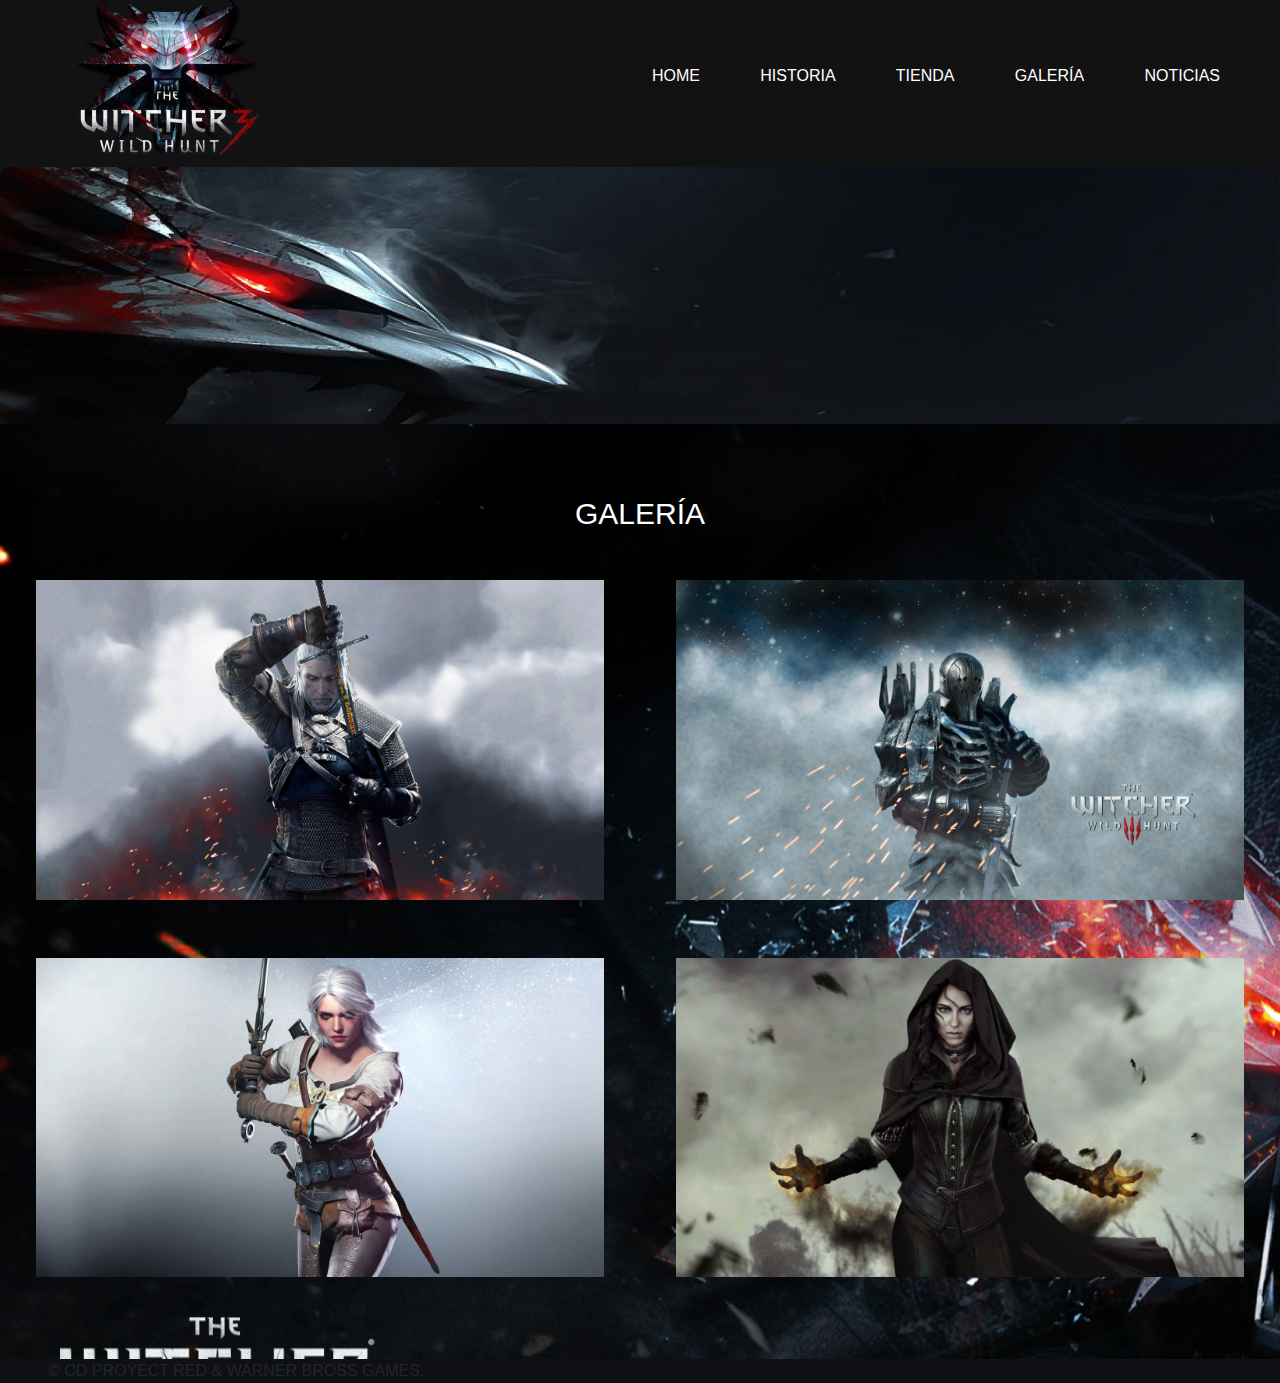
<file: vistas/galeria.html>
<!DOCTYPE html>
<html lang="es">
<head>
    <meta charset="UTF-8">
    <meta http-equiv="X-UA-Compatible" content="IE=edge">
    <meta name="viewport" content="width=device-width, initial-scale=1.0">
    <meta name="description" content="Galeria de imágenes sacadas de las propias animaciones del juego disponible para PC y consolas">
    <meta name="keywords" content="The Witcher, Wild hunt, Galería, Imágenes, Geralt, Ciri, Jennefer, Jinete, Cazador, Monstruos, Juegos, Game, PC, Consolas">
    <title>Galería</title>
    <link rel="shortcut icon" href="../public/images/icono.jpg">
    <link rel="stylesheet" href="https://cdnjs.cloudflare.com/ajax/libs/animate.css/4.1.1/animate.min.css"/>
    <link rel="stylesheet" href="../public/css/bootstrap.css">
    <link rel="stylesheet" href="../public/css/styles.css">
</head>
<body id="top" class="">
    <header id="header" class="container-fluid d-flex justify-content-around px-5">
        <nav class="container-fluid d-flex">
            <a href="#top" class="container-fluid d-flex animate__animated animate__bounce">
                <img src="../public/images/logo.png" alt="The Witcher 3">
            </a>
        </nav>
            <ul class="container-fluid d-flex flex-wrap align-items-center justify-content-between animate__animated animate__backInRight">
                <li>
                    <a href="../home.html">HOME</a>
                </li>
                <li>
                    <a href="./historia.html">HISTORIA</a>
                </li>
                <li>
                    <a href="../index.html">TIENDA</a>
                </lis>
                <li>
                    <a href="./galeria.html">GALERÍA</a>
                </li>
                <li>
                    <a href="./noticias.html">NOTICIAS</a>
                </li>
            </ul>
    </header>
    <section id="banner">
        <div class="container-fluid d-flex px-0">
            
                <figure class="mb-0">
                    <img class="overflow-hidden container-fluid px-0 animate__animated animate__flipInX" src="../public/images/banner.png" alt="Banner The Witcher 3" style=" margin-bottom: 0px; ">
                </figure>
            
        </div>
    </section>


    <section id="gal" class="container-fluid py-5">
        <div class="text-center p-4">
            <h1 class="h1_general animate__animated animate__backInRight">Galería</h1>
        </div>

        <div class="row">
            <div class="col-lg-6 p-4">
                <img class=" container animate__animated animate__fadeInDown" src="../public/images/witcher.jpg" alt="Geralt el domador de monstruos">
            </div>
            <div class="col-lg-6 p-4">
                <img class=" container animate__animated animate__fadeInDown" src="../public/images/jinete.png" alt="El 3° ginete del Invierno Blanco">
            </div>
            <div class="col-lg-6 p-4">
                <img class="container animate__animated animate__fadeInDown" src="../public/images/ciri.jpg" alt="Ciri la llave del nuevo Mundo">
            </div>
            <div class="col-lg-6 p-4">
                <img class="container animate__animated animate__fadeInDown" src="../public/images/yennefer.jpg" alt="Jennefer la heroina inimaginable">
            </div>
        </div>

    </section>


        <footer class="footer">
            <div class="footer1">
                &copy; CD PROYECT RED & WARNER BROSS GAMES.
            </div>
        </footer>
        
    
    <script src="../js/bootstrap.bundle.js"></script>

</body>
</html>
</file>
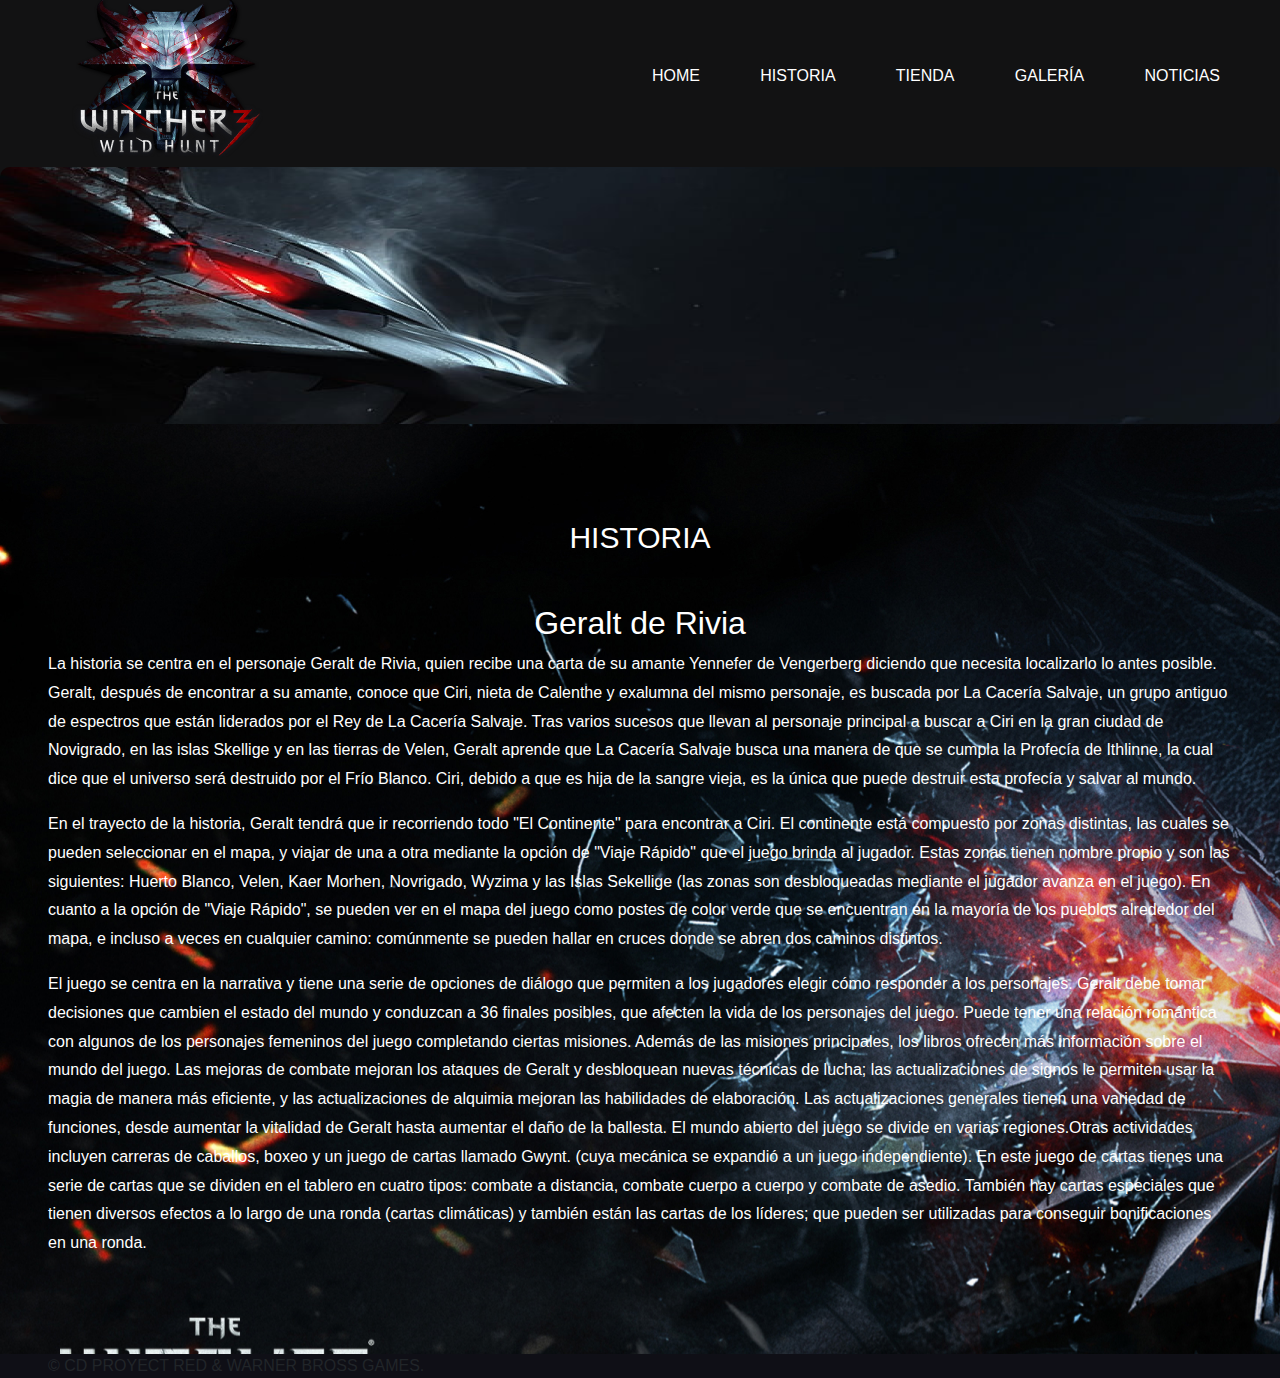
<file: vistas/historia.html>
<!DOCTYPE html>
<html lang="es">
<head>
    <meta charset="UTF-8">
    <meta http-equiv="X-UA-Compatible" content="IE=edge">
    <meta name="viewport" content="width=device-width, initial-scale=1.0">
    <meta name="description" content="Conoce como comenzó esta gran y peligrosa aventura para salvar al Mundo del Invierno Blanco, protagonizada por Geralt y Ciri">
    <meta name="keywords" content="The Witcher, Geralt, Ciri, Historia, Comienzo, Aventura, Invierno Blanco, Magia, Peligro Medieval, Monstruos, Destino, Reino">
    <title>Historia</title>
    <link rel="shortcut icon" href="../public/images/icono.jpg">
    <link rel="stylesheet" href="https://cdnjs.cloudflare.com/ajax/libs/animate.css/4.1.1/animate.min.css"/>
    <link rel="stylesheet" href="../public/css/bootstrap.css">
    <link rel="stylesheet" href="../public/css/styles.css">
</head>
<body id="top" class="">
    <header id="header" class="container-fluid d-flex justify-content-around px-5">
        <nav class="container-fluid d-flex">
            <a href="#top" class="container-fluid d-flex animate__animated animate__bounce">
                <img src="../public/images/logo.png" alt="The Witcher 3">
            </a>
        </nav>
            <ul class="container-fluid d-flex flex-wrap align-items-center justify-content-between animate__animated animate__backInRight">
                <li>
                    <a href="../home.html">HOME</a>
                </li>
                <li>
                    <a href="./historia.html">HISTORIA</a>
                </li>
                <li>
                    <a href="../index.html">TIENDA</a>
                </lis>
                <li>
                    <a href="./galeria.html">GALERÍA</a>
                </li>
                <li>
                    <a href="./noticias.html">NOTICIAS</a>
                </li>
            </ul>
    </header>
    <section id="banner">
        <div class="container-fluid d-flex px-0">
            
                <figure class="mb-0">
                    <img class="overflow-hidden container-fluid px-0 animate__animated animate__flipInX" src="../public/images/banner.png" alt="Banner The Witcher 3" style=" margin-bottom: 0px; ">
                </figure>
            
        </div>
    </section>
    
    <section id="historia" class="d-flex flex-column py-5">
        <article class="col">
            <h1 class="d-flex justify-content-center animate__animated animate__backInRight py-5 h1_general">Historia</h1>
            <h2 class="d-flex justify-content-center animate__animated animate__backInRight">Geralt de Rivia</h2>
            <p class="px-5 animate__animated animate__zoomIn">La historia se centra en el personaje Geralt de Rivia, quien recibe una carta de su amante Yennefer de Vengerberg diciendo que necesita localizarlo lo antes posible. Geralt, después de encontrar a su amante, conoce que Ciri, nieta de Calenthe y exalumna del mismo personaje, es buscada por La Cacería Salvaje, un grupo antiguo de espectros que están liderados por el Rey de La Cacería Salvaje. Tras varios sucesos que llevan al personaje principal a buscar a Ciri en la gran ciudad de Novigrado, en las islas Skellige y en las tierras de Velen, Geralt aprende que La Cacería Salvaje busca una manera de que se cumpla la Profecía de Ithlinne, la cual dice que el universo será destruido por el Frío Blanco. Ciri, debido a que es hija de la sangre vieja, es la única que puede destruir esta profecía y salvar al mundo.</p>
            <p class="px-5 animate__animated animate__zoomIn">En el trayecto de la historia, Geralt tendrá que ir recorriendo todo "El Continente" para encontrar a Ciri. El continente está compuesto por zonas distintas, las cuales se pueden seleccionar en el mapa, y viajar de una a otra mediante la opción de "Viaje Rápido" que el juego brinda al jugador. Estas zonas tienen nombre propio y son las siguientes: Huerto Blanco, Velen, Kaer Morhen, Novrigado, Wyzima y las Islas Sekellige (las zonas son desbloqueadas mediante el jugador avanza en el juego). En cuanto a la opción de "Viaje Rápido", se pueden ver en el mapa del juego como postes de color verde que se encuentran en la mayoría de los pueblos alrededor del mapa, e incluso a veces en cualquier camino: comúnmente se pueden hallar en cruces donde se abren dos caminos distintos.</p>
            <p class="mb-0 px-5 pb-5 animate__animated animate__zoomIn">El juego se centra en la narrativa y tiene una serie de opciones de diálogo que permiten a los jugadores elegir cómo responder a los personajes. Geralt debe tomar decisiones que cambien el estado del mundo y conduzcan a 36 finales posibles, que afecten la vida de los personajes del juego. Puede tener una relación romántica con algunos de los personajes femeninos del juego completando ciertas misiones. Además de las misiones principales, los libros ofrecen más información sobre el mundo del juego. Las mejoras de combate mejoran los ataques de Geralt y desbloquean nuevas técnicas de lucha; las actualizaciones de signos le permiten usar la magia de manera más eficiente, y las actualizaciones de alquimia mejoran las habilidades de elaboración. Las actualizaciones generales tienen una variedad de funciones, desde aumentar la vitalidad de Geralt hasta aumentar el daño de la ballesta. El mundo abierto del juego se divide en varias regiones.Otras actividades incluyen carreras de caballos, boxeo y un juego de cartas llamado Gwynt. (cuya mecánica se expandió a un juego independiente). En este juego de cartas tienes una serie de cartas que se dividen en el tablero en cuatro tipos: combate a distancia, combate cuerpo a cuerpo y combate de asedio. También hay cartas especiales que tienen diversos efectos a lo largo de una ronda (cartas climáticas) y también están las cartas de los líderes; que pueden ser utilizadas para conseguir bonificaciones en una ronda.</p>
        </article>
    </section>
    
        <footer class="footer">
            <div class="footer1">
                &copy; CD PROYECT RED & WARNER BROSS GAMES.
            </div>
        </footer>
        
    
    <script src="../js/bootstrap.bundle.js"></script>

</body>
</html>
</file>
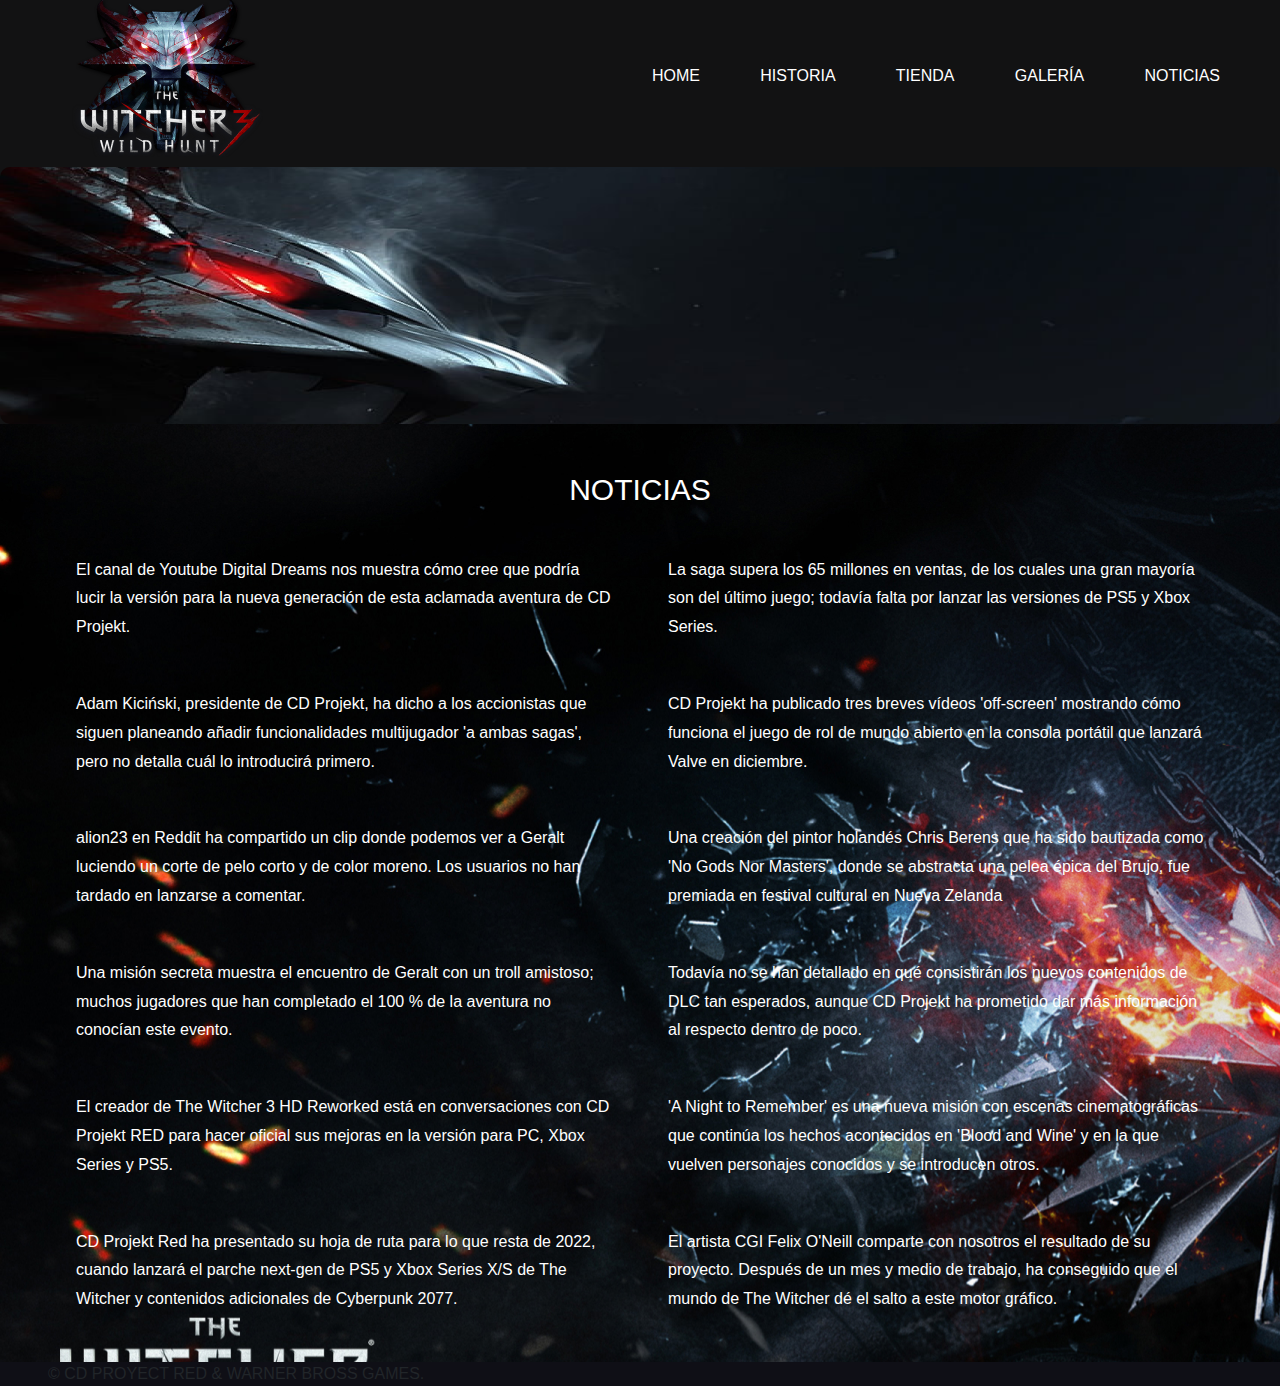
<file: vistas/noticias.html>
<!DOCTYPE html>
<html lang="es">
<head>
    <meta charset="UTF-8">
    <meta http-equiv="X-UA-Compatible" content="IE=edge">
    <meta name="viewport" content="width=device-width, initial-scale=1.0">
    <meta name="description" content="Enterate de lo último y mantente al tanto de los nuevos anuncios sobre Geralt ">
    <meta name="keywords" content="Noticias, The Witcher, Anuncios nuevos, Reportes, Status, Game, Gamer, Book">
    <title>Noticias</title>
    <link rel="shortcut icon" href="../public/images/icono.jpg">
    <link rel="stylesheet" href="https://cdnjs.cloudflare.com/ajax/libs/animate.css/4.1.1/animate.min.css"/>
    <link rel="stylesheet" href="../public/css/bootstrap.css">
    <link rel="stylesheet" href="../public/css/styles.css">
</head>
<body id="top" class="">
    <header id="header" class="container-fluid d-flex justify-content-around px-5">
        <nav class="container-fluid d-flex">
            <a href="#top" class="container-fluid d-flex animate__animated animate__bounce">
                <img src="../public/images/logo.png" alt="The Witcher 3">
            </a>
        </nav>
            <ul class="container-fluid d-flex flex-wrap align-items-center justify-content-between animate__animated animate__backInRight">
                <li>
                    <a href="../home.html">HOME</a>
                </li>
                <li>
                    <a href="./historia.html">HISTORIA</a>
                </li>
                <li>
                    <a href="../index.html">TIENDA</a>
                </lis>
                <li>
                    <a href="./galeria.html">GALERÍA</a>
                </li>
                <li>
                    <a href="./noticias.html">NOTICIAS</a>
                </li>
            </ul>
    </header>
    <section id="banner">
        <div class="container-fluid d-flex px-0">
            
                <figure class="mb-0">
                    <img class="overflow-hidden container-fluid px-0 animate__animated animate__flipInX" src="../public/images/banner.png" alt="Banner The Witcher 3" style=" margin-bottom: 0px; ">
                </figure>
            
        </div>
    </section>


    <section id="noticias" class="container-fluid">
        <div class="text-center pt-5">
            <h1 class="animate__animated animate__backInRight pb-5 h1_general">Noticias</h1>
        </div>

        <div class="row px-5">
            
            
            <div class="col-lg-6">
                <p class="mb-0 px-3 pb-5 animate__animated animate__zoomIn">El canal de Youtube Digital Dreams nos muestra cómo cree que podría lucir la versión para la nueva generación de esta aclamada aventura de CD Projekt.</p>
            </div>
            <div class="col-lg-6">
                <p class="mb-0 px-3 pb-5 animate__animated animate__zoomIn">La saga supera los 65 millones en ventas, de los cuales una gran mayoría son del último juego; todavía falta por lanzar las versiones de PS5 y Xbox Series.</p>
            </div>
            <div class="col-lg-6">
                <p class="mb-0 px-3 pb-5 animate__animated animate__zoomIn">Adam Kiciński, presidente de CD Projekt, ha dicho a los accionistas que siguen planeando añadir funcionalidades multijugador 'a ambas sagas', pero no detalla cuál lo introducirá primero.</p>
            </div>
            <div class="col-lg-6">
                <p class="mb-0 px-3 pb-5 animate__animated animate__zoomIn">CD Projekt ha publicado tres breves vídeos 'off-screen' mostrando cómo funciona el juego de rol de mundo abierto en la consola portátil que lanzará Valve en diciembre.</p>
            </div>
            
            
            
            
            <div class="col-lg-6">
                <p class="mb-0 px-3 pb-5 animate__animated animate__zoomIn">alion23 en Reddit ha compartido un clip donde podemos ver a Geralt luciendo un corte de pelo corto y de color moreno. Los usuarios no han tardado en lanzarse a comentar.</p>
            </div>
            <div class="col-lg-6">
                <p class="mb-0 px-3 pb-5 animate__animated animate__zoomIn">Una creación del pintor holandés Chris Berens que ha sido bautizada como 'No Gods Nor Masters', donde se abstracta una pelea épica del Brujo, fue premiada en festival cultural en Nueva Zelanda</p>
            </div>
            <div class="col-lg-6">
                <p class="mb-0 px-3 pb-5 animate__animated animate__zoomIn">Una misión secreta muestra el encuentro de Geralt con un troll amistoso; muchos jugadores que han completado el 100 % de la aventura no conocían este evento.</p>
            </div>
            <div class="col-lg-6">
                <p class="mb-0 px-3 pb-5 animate__animated animate__zoomIn">Todavía no se han detallado en qué consistirán los nuevos contenidos de DLC tan esperados, aunque CD Projekt ha prometido dar más información al respecto dentro de poco.</p>
            </div>




            <div class="col-lg-6">
                <p class="mb-0 px-3 pb-5 animate__animated animate__zoomIn">El creador de The Witcher 3 HD Reworked está en conversaciones con CD Projekt RED para hacer oficial sus mejoras en la versión para PC, Xbox Series y PS5.</p>
            </div>
            <div class="col-lg-6">
                <p class="mb-0 px-3 pb-5 animate__animated animate__zoomIn">'A Night to Remember' es una nueva misión con escenas cinematográficas que continúa los hechos acontecidos en 'Blood and Wine' y en la que vuelven personajes conocidos y se introducen otros.</p>
            </div>
            <div class="col-lg-6">
                <p class="mb-0 px-3 pb-5 animate__animated animate__zoomIn">CD Projekt Red ha presentado su hoja de ruta para lo que resta de 2022, cuando lanzará el parche next-gen de PS5 y Xbox Series X/S de The Witcher y contenidos adicionales de Cyberpunk 2077.</p>
            </div>
            <div class="col-lg-6">
                <p class="mb-0 px-3 pb-5 animate__animated animate__zoomIn">El artista CGI Felix O'Neill comparte con nosotros el resultado de su proyecto. Después de un mes y medio de trabajo, ha conseguido que el mundo de The Witcher dé el salto a este motor gráfico.</p>
            </div>
            
        
        </div>

    </section>

        <footer class="footer">
            <div class="footer1">
                &copy; CD PROYECT RED & WARNER BROSS GAMES.
            </div>
        </footer>
        
    
    <script src="../js/bootstrap.bundle.js"></script>

</body>
</html>
</file>
<file: public/css/styles.css>
* {
  margin: 0;
  padding: 0;
  box-sizing: border-box;
}

body {
  font-family: 'Roboto', sans-serif;
}

img {
  /* width: 100%; */
  margin-bottom: 10px;
  border-radius: 10px !important;
}

h1 {
  color: rgb(225, 76, 65);
  text-transform: uppercase;
  font-weight: 500px;
  font-size: 30px;
  margin: 0;
}

#cesta-carrito {
  border: none;
  color: rgb(225, 76, 65);
  font-size: 30px;
  background-color: white;
  border-radius: 50%;
  padding: 10px 20px;
  transition: all .3s;
}

#cesta-carrito:hover {
  cursor: pointer;
  color: white;
  background-color: rgb(225, 76, 65);
}

#cesta-carrito:focus {
  outline: none;
}

#producto-contenedor {
  display: grid;
  gap: 1rem;
  max-width: 60rem;
  margin: 60px auto;
  display: flex;
  justify-content: space-between;
  flex-wrap: wrap;
}

p {
  line-height: 1.8;
}

.card {
  max-width: 30%;
  padding: 10px;
  border-radius: 15px;
  box-shadow: rgba(0, 0, 0, 0.15) 0px 5px 15px 0px;
}

select {
  display: inline;
  text-align: center;
  border: 1px solid lightskyblue;
}

.modal-contenedor {
  position: fixed;
  top: 0;
  width: 100%;
  height: 100vh;
  display: flex;
  justify-content: center;
  align-items: center;
  transition: all .5s;
  opacity: 0;
  visibility: hidden;
  background-color: rgba(0, 0, 0, 0.3);
}

.modal-active {
  opacity: 1;
  visibility: visible;
  z-index: 5;
}

.modal-carrito {
  position: relative;
  background-color: white;
  min-width: 500px;
  padding: 20px;
  margin-top: -100%;
  transition: all .5s;
  border-radius: 10px;
  box-shadow: rgba(0, 0, 0, 0.15) 0px 5px 15px 0px;
}

.modal-active .modal-carrito {
  margin-top: 0;
}

.modal-carrito h3 {
  color: rgb(225, 76, 65);
  padding-bottom: 5px;
}

.modal-carrito #btn-cerrar-carrito {
  position: absolute;
  top: 15px;
  right: 15px;
  font-size: 20px;
  color: rgb(225, 76, 65) !important;
  border: none;
  background-color: white;
}

.modal-carrito #btn-cerrar-carrito:hover {
  cursor: pointer;
}

.modal-carrito #btn-cerrar-carrito:focus {
  outline: none;
}

.modal-carrito .producto-precio {
  padding-top: 10px;
}

.card .card-image .card-title {
  color: rgb(225, 76, 65);
  position: unset
}

.productoEnCarrito {
  border-left: 5px solid lightblue;
  border-bottom-left-radius: 3px;
  border-top-left-radius: 3px;
  margin: 5px 0;
  padding: 5px 10px;
  display: flex;
  justify-content: space-between;
}

.productoEnCarrito:hover {
  border-left: 5px solid rgb(225, 76, 65);
}

.boton-eliminar {
  background-color: white;
  color: #ff6961;
  border: none;
  font-size: 20px;
}

.boton-confirmar {
  background-color: white;
  color: #413e3d;
  border: none;
  font-size: 20px;
}

.boton-eliminar:hover {
  cursor: pointer;
}

.boton-eliminar:focus {
  outline: none;
}

.boton-confirmar:hover {
  cursor: pointer;
}

.boton-confirmar:focus {
  outline: none;
}


header {
  background-color: #121213; }

ul {
  list-style-type: none; }

a {
  text-decoration: none;
  color: #FFFFFF; }

#banner {
  background-color: #121213; }


.card .card-content {
  padding: 0;
  font-size: 0.9em;
}

.card .card-image .card-title {
padding: 0;
color: #121213;
font-size: 1.3em;

}

header {
  background-color: #121213; }

ul {
  list-style-type: none; }

a {
  text-decoration: none;
  color: #FFFFFF; }

#banner {
  background-color: #121213; }

#inicia {
  background-color: #27242b;
  color: #FFFFFF;
  margin: 0px; }

.the_witcher {
  background-color: #414142ec;
  color: #FFFFFF; }

#geralt__img {
  background-image: url(../images/background__historia.jpg); }

.footer {
  background-color: #0f0f16;
  padding-left: 3rem; }

#historia {
  background-image: url(../images/background__historia.jpg); }

#tienda {
  background-image: url(../images/background__historia.jpg);
  color: #FFFFFF; }

#gal {
  background-image: url(../images/background__historia.jpg);
  color: #FFFFFF; }

#noticias {
  background-image: url(../images/background__historia.jpg);
  color: #FFFFFF; }

#historia {
  color: #FFFFFF; }

.h1_general{
  color: #FFFFFF;
}
h3 {
  color: #0f0f16;
}

#cesta-carrito{
  color: #0f0f16;
}
</file>
